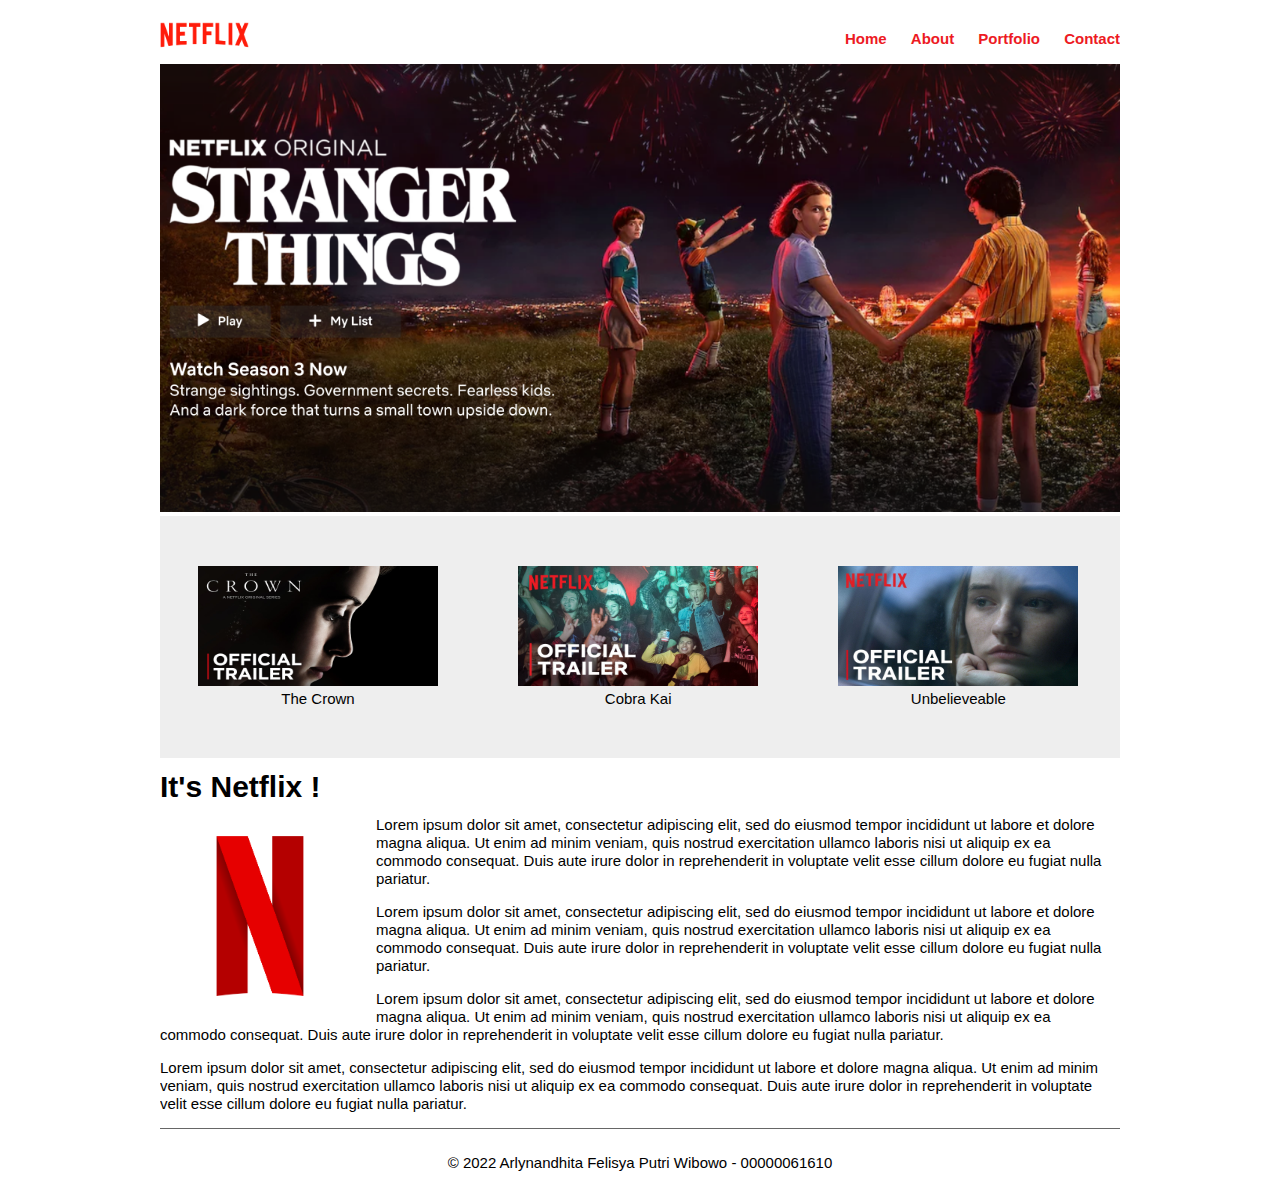
<file: W1/index.html>
<!DOCTYPE html>
<html lang="en">
  <head>
    <meta charset="UTF-8" />
    <meta http-equiv="X-UA-Compatible" content="IE=edge" />
    <meta name="viewport" content="width=device-width, initial-scale=1.0" />
    <title>Netflix</title>
    <link rel="icon" href="logo2.png" />
    <link rel="stylesheet" href="style.css" />
  </head>
  <body>
    <div id="bungkus">
      <header>
        <div id="logo">
          <a href="#">
            <img src="logo.png" />
          </a>
        </div>
        <nav>
          <ul>
            <li><a href="#">Home</a></li>
            <li><a href="#">About</a></li>
            <li><a href="#">Portfolio</a></li>
            <li><a href="#">Contact</a></li>
          </ul>
        </nav>
      </header>
      <section id="banner">
        <img src="banner.png" width="960px 360px" />
      </section>
      <section id="jasa">
        <div class="box">
          <div class="icon">
            <img class="img-box" src="Crown1.jpg" />
          </div>
          <div class="title">The Crown</div>
        </div>
        <div class="box">
          <div class="icon">
            <img class="img-box" src="2.jpg" />
          </div>
          <div class="title">Cobra Kai</div>
        </div>
        <div class="box">
          <div class="icon">
            <img class="img-box" src="unbeliveable3.jpg" />
          </div>
          <div class="title">Unbelieveable</div>
        </div>
      </section>
      <!-- /#jasa -->
      <section id="saya">
        <header>
          <h1 class="judul">It's Netflix !</h1>
        </header>
        <div class="konten">
          <p>
            <img class="kiri" src="logo2.png" />Lorem ipsum dolor sit amet, consectetur adipiscing elit, sed do eiusmod tempor incididunt ut labore et dolore magna aliqua. Ut enim ad minim veniam, quis nostrud exercitation ullamco laboris
            nisi ut aliquip ex ea commodo consequat. Duis aute irure dolor in reprehenderit in voluptate velit esse cillum dolore eu fugiat nulla pariatur.
          </p>
          <p>
            Lorem ipsum dolor sit amet, consectetur adipiscing elit, sed do eiusmod tempor incididunt ut labore et dolore magna aliqua. Ut enim ad minim veniam, quis nostrud exercitation ullamco laboris nisi ut aliquip ex ea commodo
            consequat. Duis aute irure dolor in reprehenderit in voluptate velit esse cillum dolore eu fugiat nulla pariatur.
          </p>
          <p>
            Lorem ipsum dolor sit amet, consectetur adipiscing elit, sed do eiusmod tempor incididunt ut labore et dolore magna aliqua. Ut enim ad minim veniam, quis nostrud exercitation ullamco laboris nisi ut aliquip ex ea commodo
            consequat. Duis aute irure dolor in reprehenderit in voluptate velit esse cillum dolore eu fugiat nulla pariatur.
          </p>
          <p>
            Lorem ipsum dolor sit amet, consectetur adipiscing elit, sed do eiusmod tempor incididunt ut labore et dolore magna aliqua. Ut enim ad minim veniam, quis nostrud exercitation ullamco laboris nisi ut aliquip ex ea commodo
            consequat. Duis aute irure dolor in reprehenderit in voluptate velit esse cillum dolore eu fugiat nulla pariatur.
          </p>
        </div>
      </section>
      <footer>
        <span>&copy; 2022 Arlynandhita Felisya Putri Wibowo - 00000061610</span>
      </footer>
    </div>
  </body>
</html>
</file>
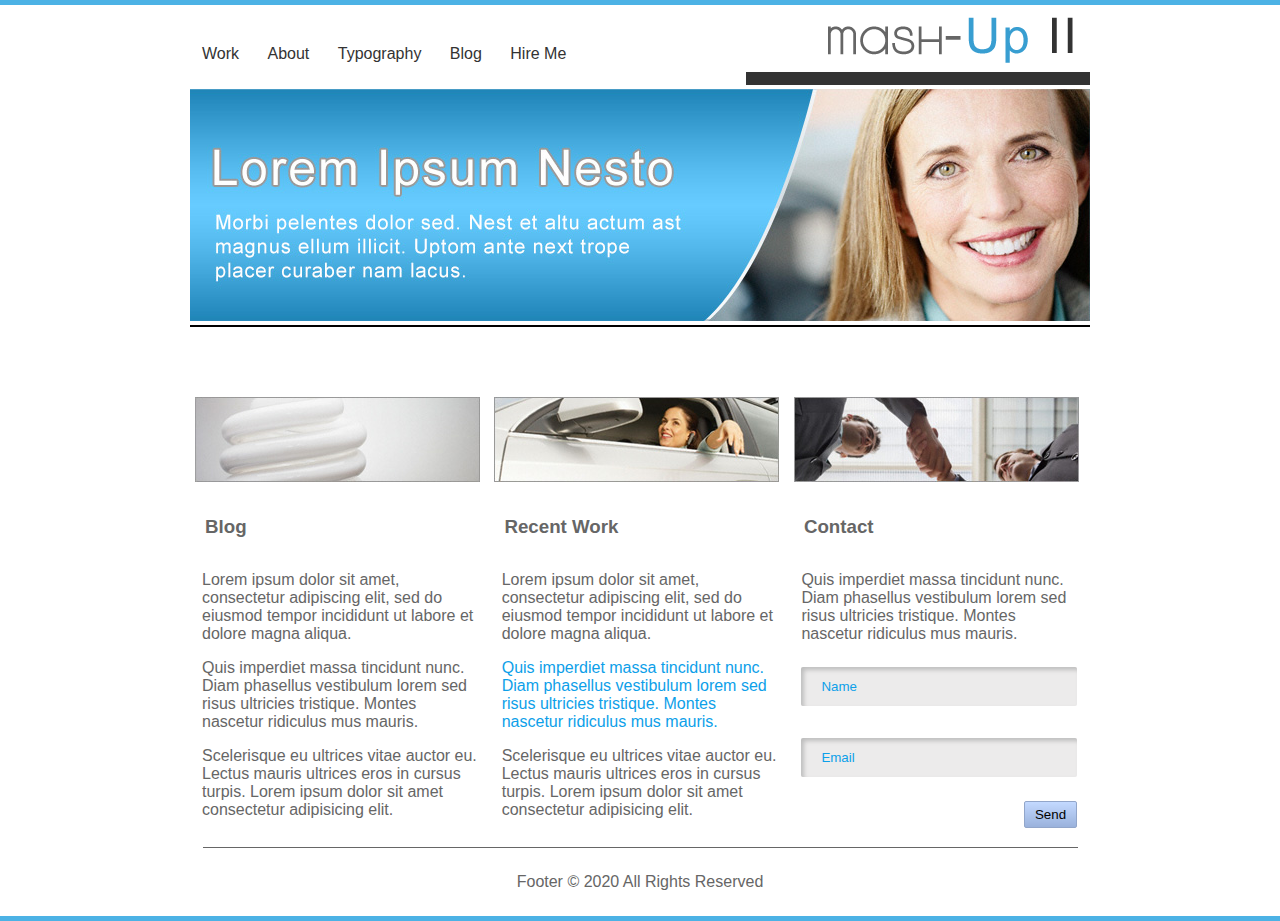
<file: W2/index.html>
<!DOCTYPE html>
<html lang="en">
  <head>
    <meta charset="UTF-8" />
    <meta http-equiv="X-UA-Compatible" content="IE=edge" />
    <meta name="viewport" content="width=device-width, initial-scale=1.0" />
    <title>Praktikum 2</title>
    <link rel="stylesheet" href="style.css" />
  </head>
  <body>
    <div id="bungkus">
      <div id="atas">
        <nav id="menu">
          <ul>
            <li><a href="#">Work</a></li>
            <li><a href="#">About</a></li>
            <li><a href="#">Typography</a></li>
            <li><a href="#">Blog</a></li>
            <li><a href="#">Hire Me</a></li>
          </ul>
        </nav>
        <div id="logo">
          <a href="#">
            <img src="gambar/logo_mashup.png" />
          </a>
        </div>
        <section id="banner">
          <img src="gambar/banner.jpg"/>
        </section>
        <section id="jasa">
            <div class="box">
              <div class="icon">
                <img class="img-box" src="gambar/feature1.jpg" />
              </div>
              <h3>Blog</h3>
            </div>
            <div class="box">
              <div class="icon">
                <img class="img-box" src="gambar/feature2.jpg" />
              </div>
              <h3>Recent Work</h3>
            </div>
            <div class="box">
              <div class="icon">
                <img class="img-box" src="gambar/feature3.jpg" />
              </div>
              <h3>Contact</h3>
            </div>
      </div>
      <section id="saya">
            <div class="grid">
                <div class="column">
                    <p>
                        Lorem ipsum dolor sit amet, consectetur adipiscing elit, sed do eiusmod tempor incididunt ut labore et dolore magna aliqua.
                    </p>
                    <p>
                        Quis imperdiet massa tincidunt nunc. Diam phasellus vestibulum lorem sed risus ultricies tristique. Montes nascetur ridiculus mus mauris.
                    </p>
                    <p>
                        Scelerisque eu ultrices vitae auctor eu. Lectus mauris ultrices eros in cursus turpis. Lorem ipsum dolor sit amet consectetur adipisicing elit.
                    </p>
                </div>
                <div class="column">
                    <p>
                        Lorem ipsum dolor sit amet, consectetur adipiscing elit, sed do eiusmod tempor incididunt ut labore et dolore magna aliqua.
                    </p>
                    <p style="color: #0da0e9;">
                        Quis imperdiet massa tincidunt nunc. Diam phasellus vestibulum lorem sed risus ultricies tristique. Montes nascetur ridiculus mus mauris.
                    </p>
                    <p>
                        Scelerisque eu ultrices vitae auctor eu. Lectus mauris ultrices eros in cursus turpis. Lorem ipsum dolor sit amet consectetur adipisicing elit.
                    </p>
                </div>
                <div class="column">
                    <p>
                        Quis imperdiet massa tincidunt nunc. Diam phasellus vestibulum lorem sed risus ultricies tristique. Montes nascetur ridiculus mus mauris.
                    </p>
                    <form>
                        <p>
                        <input type="text" name="Name" class="input" placeholder="Name"/>
                        </p>
                        <p>
                        <input type="text" name="Email" class="input" placeholder="Email"/>
                        </p>
                        <p>
                        <input type="submit" name="submit" value="Send"/>
                        </p>
                    </form>
                </div>
            </div>
          </div>
          <footer>
            <span>Footer &copy; 2020 All Rights Reserved</span>
          </footer>
  </body>
</html>
</file>
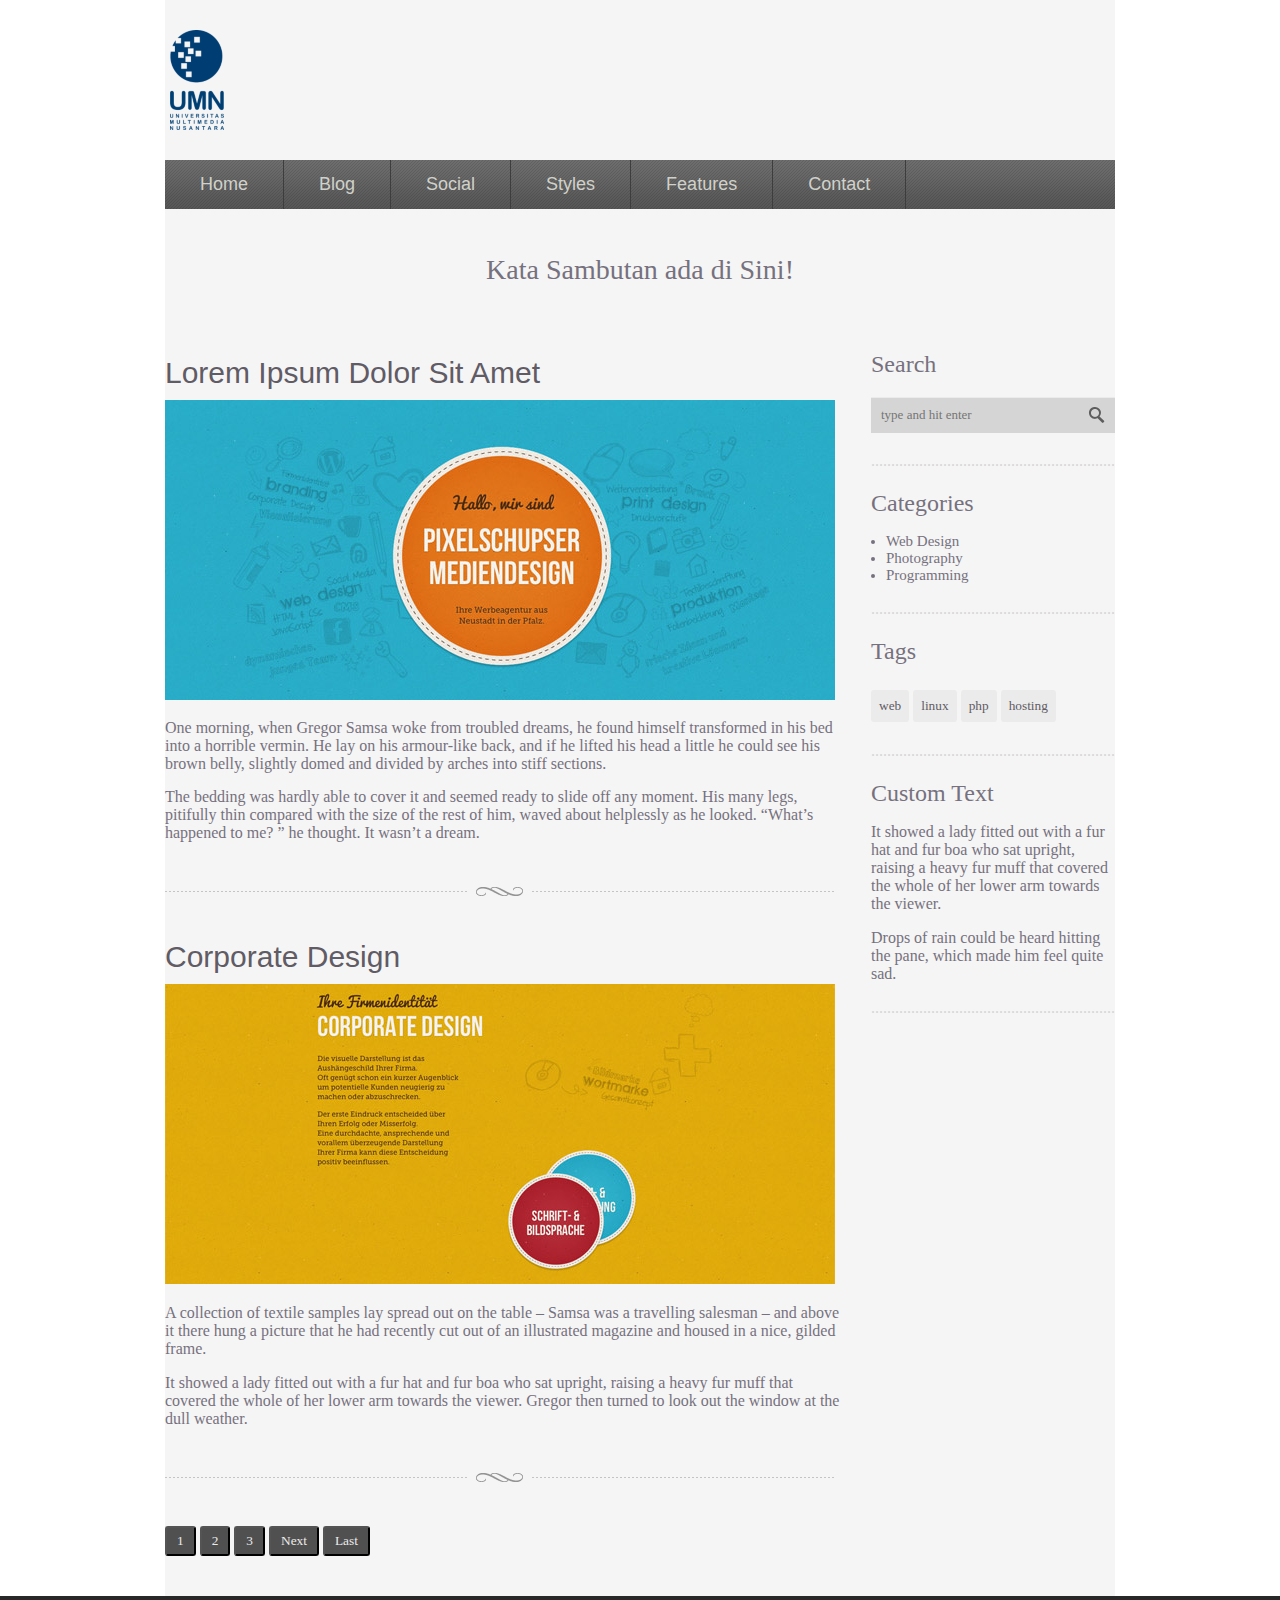
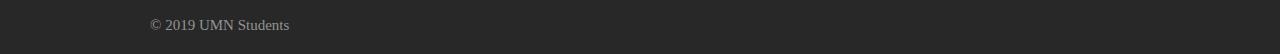
<file: W3/index.html>
<!DOCTYPE html>
<html lang="en">
  <head>
    <meta charset="UTF-8" />
    <link rel="stylesheet" href="layout_flex.css" />
    <meta http-equiv="X-UA-Compatible" content="IE=edge" />
    <meta name="viewport" content="width=device-width, initial-scale=1.0" />
    <title>Hello Again</title>
  </head>
  <body>
    <div id="bungkus">
      <div id="logo">
        <img src="images/logo.png" />
      </div>
      <nav id="menu">
        <a href="#">Home</a>
        <a href="#">Blog</a>
        <a href="#">Social</a>
        <a href="#">Styles</a>
        <a href="#">Features</a>
        <a href="#">Contact</a>
      </nav>
      <div id="tagline">Kata Sambutan ada di Sini!</div>
      <div id="tengah">
        <div id="konten">
          <div class="lorem">
            <h2>Lorem Ipsum Dolor Sit Amet</h2>
            <img src="images/post0.jpg" />
            <p>
              One morning, when Gregor Samsa woke from troubled dreams, he found himself transformed in his bed into a horrible vermin. He lay on his armour-like back, and if he lifted his head a little he could see his brown belly,
              slightly domed and divided by arches into stiff sections.
            </p>
            <p>
              The bedding was hardly able to cover it and seemed ready to slide off any moment. His many legs, pitifully thin compared with the size of the rest of him, waved about helplessly as he looked. “What’s happened to me? ” he
              thought. It wasn’t a dream.
            </p>
          </div>
          <div class="divider">
            <img src="images/divider.png" />
          </div>
          <div class="corporate">
            <h2>Corporate Design</h2>
            <img src="images/post1.jpg" />
            <p>A collection of textile samples lay spread out on the table – Samsa was a travelling salesman – and above it there hung a picture that he had recently cut out of an illustrated magazine and housed in a nice, gilded frame.</p>
            <p>It showed a lady fitted out with a fur hat and fur boa who sat upright, raising a heavy fur muff that covered the whole of her lower arm towards the viewer. Gregor then turned to look out the window at the dull weather.</p>
          </div>
          <div class="divider">
            <img src="images/divider.png" />
          </div>
          <button type="button" class="btn">1</button>
          <button type="button" class="btn">2</button>
          <button type="button" class="btn">3</button>
          <button type="button" class="btn">Next</button>
          <button type="button" class="btn">Last</button>
        </div>
        <div id="sidebar">
          <div class="search"></div>
          <h3>Search</h3>
          <form class="example" action="action_page.php">
            <input type="search" placeholder="type and hit enter" name="search" id="search" />
          </form>
          <div class="dot">.............................................................</div>
          <div class="categories">
            <h3>Categories</h3>
            <ul>
              <li>Web Design</li>
              <li>Photography</li>
              <li>Programming</li>
            </ul>
          </div>
          <div class="dot">.............................................................</div>
          <div class="tags">
            <h3>Tags</h3>
            <button type="button">web</button>
            <button type="button">linux</button>
            <button type="button">php</button>
            <button type="button">hosting</button>
          </div>
          <div class="dot">.............................................................</div>
          <div class="customTxt">
            <h3>Custom Text</h3>
            <p>It showed a lady fitted out with a fur hat and fur boa who sat upright, raising a heavy fur muff that covered the whole of her lower arm towards the viewer.</p>
            <p>Drops of rain could be heard hitting the pane, which made him feel quite sad.</p>
          </div>
          <div class="dot">.............................................................</div>
        </div>
      </div>
    </div>
    <footer>
      <span>&copy; 2019 UMN Students</span>
    </footer>
  </body>
</html>
</file>
<file: W1/style.css>
body {
  margin: 0;
  font-family: arial;
  font-size: 15px;
  line-height: 18px;
}

#bungkus {
  width: 960px;
  margin: 10px auto 0;
  overflow: hidden;
}

#logo {
  float: left;
}

#logo img {
  height: 50px;
}

nav {
  float: right;
  margin-top: 20px;
}

nav ul {
  margin: 0;
  padding: 0;
}

nav ul li {
  display: inline-block;
  margin-left: 20px;
}

nav ul li a {
  text-decoration: none;
  padding-top: 15px;
  color: #ed1a23;
  font-weight: bold;
}

nav ul li a:hover {
  border-top: 3px solid;
}

#jasa {
  background: #eeeeee;
  padding: 50px 0;
}

#jasa .box {
  display: inline-block;
  margin: 0 38px;
}

.img-box {
  width: 240px;
  height: 120px;
}

.box .title {
  text-align: center;
}

img.kiri {
  float: left;
  margin-right: 16px;
  width: 200px;
}

footer {
  clear: both;
  border-top: 1px solid #666666;
  padding: 25px;
  text-align: center;
}
</file>
<file: W2/style.css>
body {
  border-top: 5px solid #4cb2e5;
  border-bottom: 5px solid #4cb2e5;
  margin: 0;
  font-family: Arial;
  color: #666666;
}

#bungkus {
  width: 900px;
  margin: 0 auto;
}

#menu {
  float: left;
}

#menu ul {
  margin: 40px 0 0;
  padding: 0;
}

#menu ul li {
  list-style: none;
  display: inline-block;
  margin: 0 12px;
}

#menu ul li a {
  text-decoration: none;
  color: #333333;
}

#menu ul li a:hover {
  border-bottom: 5px solid;
}

#logo {
  float: right;
}

#banner {
  border-bottom: 2px solid #000;
}

#jasa {
  padding-top: 70px;
}

#jasa .box {
  display: inline-block;
  margin: 0 5px;
}

.box h3 {
  text-align: left;
  color: #666666;
  margin: 30px 10px 5px;
}

.grid {
  display: grid;
  grid-template-columns: repeat(3, 33.3%);
}
.column {
  padding: 12px;
}

input[type="text"] {
  width: 100%;
  padding: 12px 20px;
  margin: 8px 0;
  box-sizing: border-box;
  border-radius: 2px;
  background-color: #ecebeb;
  border-style: none;
  box-shadow: inset 3px 3px 4px #bebebe;
}

.input::-webkit-input-placeholder {
  color: #0da0e9;
}

input[type="submit"] {
  background: linear-gradient(#c3d9ff, #9ab2dc);
  padding: 5px 10px;
  border-radius: 2px;
  border: 1px solid #92a6ca;
  float: right;
}

footer {
  clear: both;
  margin: auto;
  width: 825px;
  border-top: 1px solid #666666;
  padding: 25px;
  text-align: center;
}
</file>
<file: W3/layout_flex.css>
body {
  margin: 0;
  color: #76717e;
  font-family: "Times New Roman";
}

#bungkus {
  width: 950px;
  margin: 0 auto;
  background: #f5f5f5;
}

#logo {
  padding: 30px 0 30px;
  width: 50px;
  height: 100px;
  padding-left: 5px;
}

#menu {
  background: url(images/menu_bg.png);
  background-color: rgb(87, 87, 87);
  overflow: hidden;
  font-family: Arial;
}

#menu a {
  color: #d0d1ca;
  float: left;
  font-size: 18px;
  text-align: center;
  padding: 14px 35px;
  border-right: 1.3px solid #3d3d3d;
  text-decoration: none;
}

#menu a:hover {
  background: url(images/menu_bg.png);
  background-color: rgb(71, 68, 68);
}

#tagline {
  font-size: 28px;
  font-family: "Times New Roman";
  margin: 45px;
  text-decoration: none;
  text-align: center;
}

#tengah {
  display: flex;
  justify-content: space-between;
}

h2 {
  color: #605b64;
  font-size: 30px;
  font-weight: 500;
  margin-bottom: 10px;
  font-family: "Arial";
}

#konten {
  width: 700px;
}

#konten .lorem p {
  margin: 15px 0 15px 0;
}

#sidebar {
  width: 250px;
  padding-left: 30px;
}

h3 {
  font-family: "Calibri";
  font-size: x-large;
  margin: 20px 0 10px 0;
  font-weight: 500;
}

#search {
  font-family: "Georgia";
  font-size: 13px;
  background: url(images/search.png) right no-repeat;
  width: 100%;
  padding: 10px 10px;
  margin: 9px 0;
  box-sizing: border-box;
  background-color: #ecebeb;
  border-style: none;
}

.categories ul li {
  margin-left: -25px;
  font-size: 15px;
  font-family: "Georgia";
  list-style-type: disc;
}

.divider {
  margin: 40px 0 40px 0;
}

.btn {
  margin-bottom: 40px;
  border-radius: 3px;
  padding: 5px 10px;
  background: #505050;
  color: #ecebeb;
  font-family: "Times New Roman";
}

.btn:hover {
  background: #56535e;
  border-color: #686868;
}

.dot {
  margin: 10px 0 20px;
  color: #d7d6d6;
}

.tags button {
  border-style: none;
  font-family: "Georgia";
  border-radius: 3px;
  background-color: #ecebeb;
  padding: 8px;
  margin: 15px 0 10px 0;
  color: #605b64;
}

footer {
  background: #282828;
  padding: 20px;
}

span {
  padding-left: 130px;
  color: #909494;
  font-size: 15px;
  font-family: Georgia;
}
</file>
